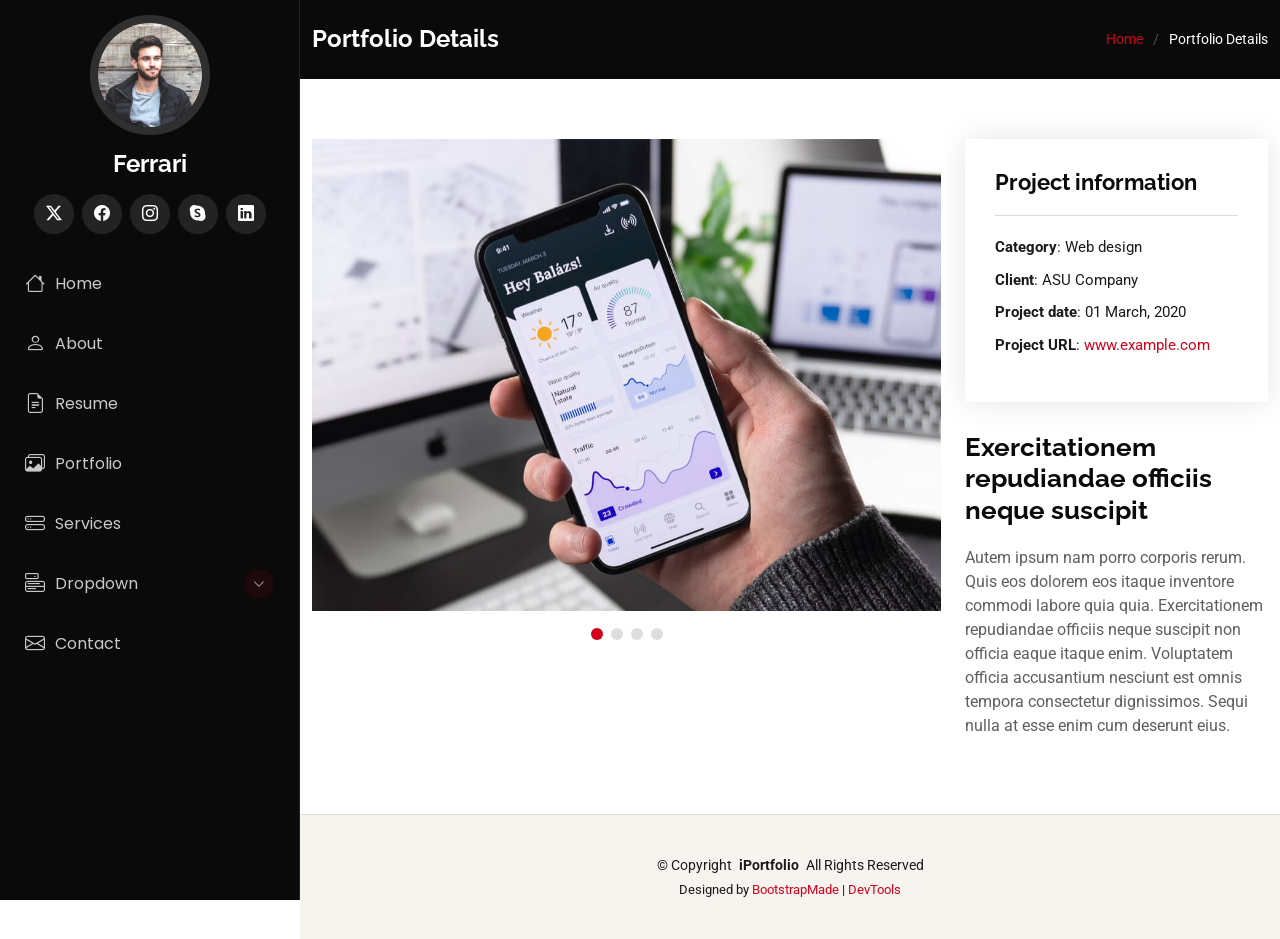
<file: portfolio-details.html>
<!DOCTYPE html>
<html lang="en">

<head>
  <meta charset="utf-8">
  <meta content="width=device-width, initial-scale=1.0" name="viewport">
  <title>Detalhes do Modelo | Ferrari</title>
  <meta content="" name="description">
  <meta content="" name="keywords">

  <!-- Favicons -->
  <link href="assets/img/favicon.png" rel="icon">
  <link href="assets/img/apple-touch-icon.png" rel="apple-touch-icon">

  <!-- Fonts -->
  <link href="https://fonts.googleapis.com" rel="preconnect">
  <link href="https://fonts.gstatic.com" rel="preconnect" crossorigin>
  <link href="https://fonts.googleapis.com/css2?family=Roboto:ital,wght@0,100;0,300;0,400;0,500;0,700;0,900;1,100;1,300;1,400;1,500;1,700;1,900&family=Poppins:ital,wght@0,100;0,200;0,300;0,400;0,500;0,600;0,700;0,800;0,900;1,100;1,200;1,300;1,400;1,500;1,600;1,700;1,800;1,900&family=Raleway:ital,wght@0,100;0,200;0,300;0,400;0,500;0,600;0,700;0,800;0,900;1,100;1,200;1,300;1,400;1,500;1,600;1,700;1,800;1,900&display=swap" rel="stylesheet">

  <!-- Vendor CSS Files -->
  <link href="assets/vendor/bootstrap/css/bootstrap.min.css" rel="stylesheet">
  <link href="assets/vendor/bootstrap-icons/bootstrap-icons.css" rel="stylesheet">
  <link href="assets/vendor/aos/aos.css" rel="stylesheet">
  <link href="assets/vendor/glightbox/css/glightbox.min.css" rel="stylesheet">
  <link href="assets/vendor/swiper/swiper-bundle.min.css" rel="stylesheet">

  <!-- Main CSS File -->
  <link href="assets/css/main.css" rel="stylesheet">

  <!-- =======================================================
  * Template Name: iPortfolio
  * Template URL: https://bootstrapmade.com/iportfolio-bootstrap-portfolio-websites-template/
  * Updated: Jun 29 2024 with Bootstrap v5.3.3
  * Author: BootstrapMade.com
  * License: https://bootstrapmade.com/license/
  ======================================================== -->
</head>

<body class="portfolio-details-page">

  <header id="header" class="header dark-background d-flex flex-column">
    <i class="header-toggle d-xl-none bi bi-list"></i>

    <div class="profile-img">
      <img src="assets/img/my-profile-img.jpg" alt="" class="img-fluid rounded-circle">
    </div>

    <a href="index.html" class="logo d-flex align-items-center justify-content-center">
      <!-- Uncomment the line below if you also wish to use an image logo -->
      <!-- <img src="assets/img/logo.png" alt=""> -->
      <h1 class="sitename">Ferrari</h1>
    </a>

    <div class="social-links text-center">
      <a href="#" class="twitter"><i class="bi bi-twitter-x"></i></a>
      <a href="#" class="facebook"><i class="bi bi-facebook"></i></a>
      <a href="#" class="instagram"><i class="bi bi-instagram"></i></a>
      <a href="#" class="google-plus"><i class="bi bi-skype"></i></a>
      <a href="#" class="linkedin"><i class="bi bi-linkedin"></i></a>
    </div>

    <nav id="navmenu" class="navmenu">
      <ul>
        <li><a href="#hero"><i class="bi bi-house navicon"></i>Home</a></li>
        <li><a href="#about"><i class="bi bi-person navicon"></i> About</a></li>
        <li><a href="#resume"><i class="bi bi-file-earmark-text navicon"></i> Resume</a></li>
        <li><a href="#portfolio"><i class="bi bi-images navicon"></i> Portfolio</a></li>
        <li><a href="#services"><i class="bi bi-hdd-stack navicon"></i> Services</a></li>
        <li class="dropdown"><a href="#"><i class="bi bi-menu-button navicon"></i> <span>Dropdown</span> <i class="bi bi-chevron-down toggle-dropdown"></i></a>
          <ul>
            <li><a href="#">Dropdown 1</a></li>
            <li class="dropdown"><a href="#"><span>Deep Dropdown</span> <i class="bi bi-chevron-down toggle-dropdown"></i></a>
              <ul>
                <li><a href="#">Deep Dropdown 1</a></li>
                <li><a href="#">Deep Dropdown 2</a></li>
                <li><a href="#">Deep Dropdown 3</a></li>
                <li><a href="#">Deep Dropdown 4</a></li>
                <li><a href="#">Deep Dropdown 5</a></li>
              </ul>
            </li>
            <li><a href="#">Dropdown 2</a></li>
            <li><a href="#">Dropdown 3</a></li>
            <li><a href="#">Dropdown 4</a></li>
          </ul>
        </li>
        <li><a href="#contact"><i class="bi bi-envelope navicon"></i> Contact</a></li>
      </ul>
    </nav>

  </header>

  <main class="main">

    <!-- Page Title -->
    <div class="page-title dark-background">
      <div class="container d-lg-flex justify-content-between align-items-center">
        <h1 class="mb-2 mb-lg-0">Portfolio Details</h1>
        <nav class="breadcrumbs">
          <ol>
            <li><a href="index.html">Home</a></li>
            <li class="current">Portfolio Details</li>
          </ol>
        </nav>
      </div>
    </div><!-- End Page Title -->

    <!-- Portfolio Details Section -->
    <section id="portfolio-details" class="portfolio-details section">

      <div class="container" data-aos="fade-up" data-aos-delay="100">

        <div class="row gy-4">

          <div class="col-lg-8">
            <div class="portfolio-details-slider swiper init-swiper">

              <script type="application/json" class="swiper-config">
                {
                  "loop": true,
                  "speed": 600,
                  "autoplay": {
                    "delay": 5000
                  },
                  "slidesPerView": "auto",
                  "pagination": {
                    "el": ".swiper-pagination",
                    "type": "bullets",
                    "clickable": true
                  }
                }
              </script>

              <div class="swiper-wrapper align-items-center">

                <div class="swiper-slide">
                  <img src="assets/img/portfolio/app-1.jpg" alt="">
                </div>

                <div class="swiper-slide">
                  <img src="assets/img/portfolio/product-1.jpg" alt="">
                </div>

                <div class="swiper-slide">
                  <img src="assets/img/portfolio/branding-1.jpg" alt="">
                </div>

                <div class="swiper-slide">
                  <img src="assets/img/portfolio/books-1.jpg" alt="">
                </div>

              </div>
              <div class="swiper-pagination"></div>
            </div>
          </div>

          <div class="col-lg-4">
            <div class="portfolio-info" data-aos="fade-up" data-aos-delay="200">
              <h3>Project information</h3>
              <ul>
                <li><strong>Category</strong>: Web design</li>
                <li><strong>Client</strong>: ASU Company</li>
                <li><strong>Project date</strong>: 01 March, 2020</li>
                <li><strong>Project URL</strong>: <a href="#">www.example.com</a></li>
              </ul>
            </div>
            <div class="portfolio-description" data-aos="fade-up" data-aos-delay="300">
              <h2>Exercitationem repudiandae officiis neque suscipit</h2>
              <p>
                Autem ipsum nam porro corporis rerum. Quis eos dolorem eos itaque inventore commodi labore quia quia. Exercitationem repudiandae officiis neque suscipit non officia eaque itaque enim. Voluptatem officia accusantium nesciunt est omnis tempora consectetur dignissimos. Sequi nulla at esse enim cum deserunt eius.
              </p>
            </div>
          </div>

        </div>

      </div>

    </section><!-- /Portfolio Details Section -->

  </main>

  <footer id="footer" class="footer position-relative light-background">

    <div class="container">
      <div class="copyright text-center ">
        <p>© <span>Copyright</span> <strong class="px-1 sitename">iPortfolio</strong> <span>All Rights Reserved</span></p>
      </div>
      <div class="credits">
        <!-- All the links in the footer should remain intact. -->
        <!-- You can delete the links only if you've purchased the pro version. -->
        <!-- Licensing information: https://bootstrapmade.com/license/ -->
        <!-- Purchase the pro version with working PHP/AJAX contact form: [buy-url] -->
        Designed by <a href="https://bootstrapmade.com/">BootstrapMade</a> | <a href="https://bootstrapmade.com/tools/">DevTools</a>
      </div>
    </div>

  </footer>

  <!-- Scroll Top -->
  <a href="#" id="scroll-top" class="scroll-top d-flex align-items-center justify-content-center"><i class="bi bi-arrow-up-short"></i></a>

  <!-- Preloader -->
  <div id="preloader"></div>

  <!-- Vendor JS Files -->
  <script src="assets/vendor/bootstrap/js/bootstrap.bundle.min.js"></script>
  <script src="assets/vendor/php-email-form/validate.js"></script>
  <script src="assets/vendor/aos/aos.js"></script>
  <script src="assets/vendor/typed.js/typed.umd.js"></script>
  <script src="assets/vendor/purecounter/purecounter_vanilla.js"></script>
  <script src="assets/vendor/waypoints/noframework.waypoints.js"></script>
  <script src="assets/vendor/glightbox/js/glightbox.min.js"></script>
  <script src="assets/vendor/imagesloaded/imagesloaded.pkgd.min.js"></script>
  <script src="assets/vendor/isotope-layout/isotope.pkgd.min.js"></script>
  <script src="assets/vendor/swiper/swiper-bundle.min.js"></script>

  <!-- Main JS File -->
  <script src="assets/js/main.js"></script>

</body>

</html>
</file>
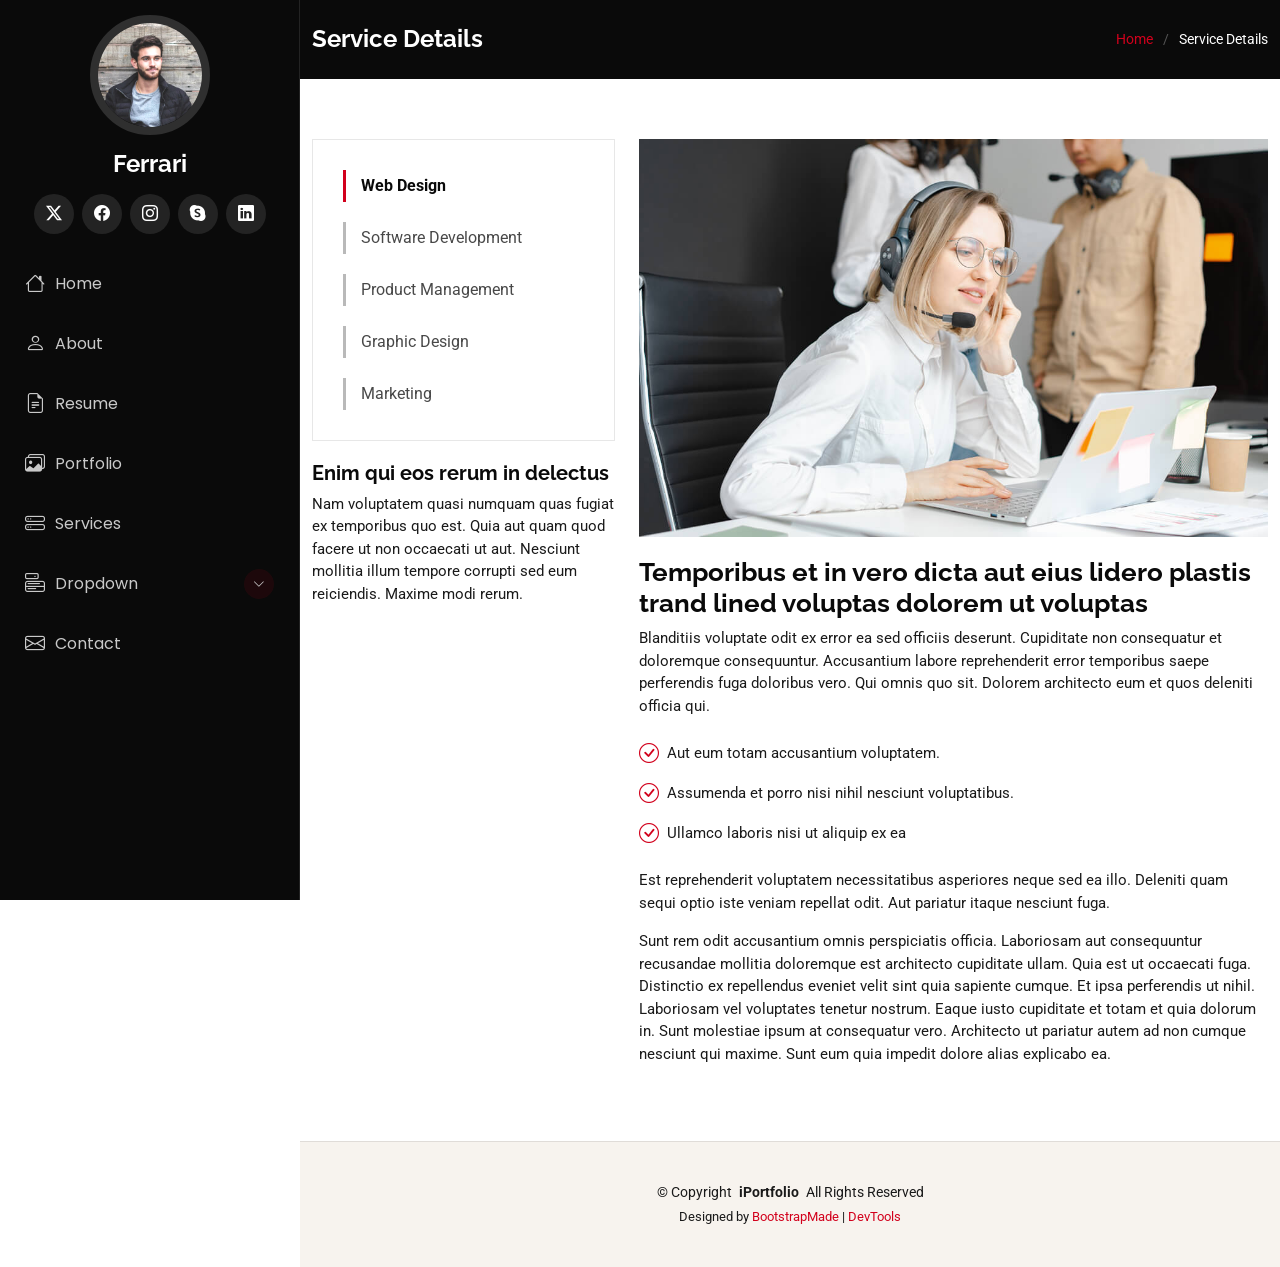
<file: service-details.html>
<!DOCTYPE html>
<html lang="en">

<head>
  <meta charset="utf-8">
  <meta content="width=device-width, initial-scale=1.0" name="viewport">
  <title>Detalhes do Serviço | Ferrari</title>
  <meta content="" name="description">
  <meta content="" name="keywords">

  <!-- Favicons -->
  <link href="assets/img/favicon.png" rel="icon">
  <link href="assets/img/apple-touch-icon.png" rel="apple-touch-icon">

  <!-- Fonts -->
  <link href="https://fonts.googleapis.com" rel="preconnect">
  <link href="https://fonts.gstatic.com" rel="preconnect" crossorigin>
  <link href="https://fonts.googleapis.com/css2?family=Roboto:ital,wght@0,100;0,300;0,400;0,500;0,700;0,900;1,100;1,300;1,400;1,500;1,700;1,900&family=Poppins:ital,wght@0,100;0,200;0,300;0,400;0,500;0,600;0,700;0,800;0,900;1,100;1,200;1,300;1,400;1,500;1,600;1,700;1,800;1,900&family=Raleway:ital,wght@0,100;0,200;0,300;0,400;0,500;0,600;0,700;0,800;0,900;1,100;1,200;1,300;1,400;1,500;1,600;1,700;1,800;1,900&display=swap" rel="stylesheet">

  <!-- Vendor CSS Files -->
  <link href="assets/vendor/bootstrap/css/bootstrap.min.css" rel="stylesheet">
  <link href="assets/vendor/bootstrap-icons/bootstrap-icons.css" rel="stylesheet">
  <link href="assets/vendor/aos/aos.css" rel="stylesheet">
  <link href="assets/vendor/glightbox/css/glightbox.min.css" rel="stylesheet">
  <link href="assets/vendor/swiper/swiper-bundle.min.css" rel="stylesheet">

  <!-- Main CSS File -->
  <link href="assets/css/main.css" rel="stylesheet">

  <!-- =======================================================
  * Template Name: iPortfolio
  * Template URL: https://bootstrapmade.com/iportfolio-bootstrap-portfolio-websites-template/
  * Updated: Jun 29 2024 with Bootstrap v5.3.3
  * Author: BootstrapMade.com
  * License: https://bootstrapmade.com/license/
  ======================================================== -->
</head>

<body class="service-details-page">

  <header id="header" class="header dark-background d-flex flex-column">
    <i class="header-toggle d-xl-none bi bi-list"></i>

    <div class="profile-img">
      <img src="assets/img/my-profile-img.jpg" alt="" class="img-fluid rounded-circle">
    </div>

    <a href="index.html" class="logo d-flex align-items-center justify-content-center">
      <!-- Uncomment the line below if you also wish to use an image logo -->
      <!-- <img src="assets/img/logo.png" alt=""> -->
      <h1 class="sitename">Ferrari</h1>
    </a>

    <div class="social-links text-center">
      <a href="#" class="twitter"><i class="bi bi-twitter-x"></i></a>
      <a href="#" class="facebook"><i class="bi bi-facebook"></i></a>
      <a href="#" class="instagram"><i class="bi bi-instagram"></i></a>
      <a href="#" class="google-plus"><i class="bi bi-skype"></i></a>
      <a href="#" class="linkedin"><i class="bi bi-linkedin"></i></a>
    </div>

    <nav id="navmenu" class="navmenu">
      <ul>
        <li><a href="#hero"><i class="bi bi-house navicon"></i>Home</a></li>
        <li><a href="#about"><i class="bi bi-person navicon"></i> About</a></li>
        <li><a href="#resume"><i class="bi bi-file-earmark-text navicon"></i> Resume</a></li>
        <li><a href="#portfolio"><i class="bi bi-images navicon"></i> Portfolio</a></li>
        <li><a href="#services"><i class="bi bi-hdd-stack navicon"></i> Services</a></li>
        <li class="dropdown"><a href="#"><i class="bi bi-menu-button navicon"></i> <span>Dropdown</span> <i class="bi bi-chevron-down toggle-dropdown"></i></a>
          <ul>
            <li><a href="#">Dropdown 1</a></li>
            <li class="dropdown"><a href="#"><span>Deep Dropdown</span> <i class="bi bi-chevron-down toggle-dropdown"></i></a>
              <ul>
                <li><a href="#">Deep Dropdown 1</a></li>
                <li><a href="#">Deep Dropdown 2</a></li>
                <li><a href="#">Deep Dropdown 3</a></li>
                <li><a href="#">Deep Dropdown 4</a></li>
                <li><a href="#">Deep Dropdown 5</a></li>
              </ul>
            </li>
            <li><a href="#">Dropdown 2</a></li>
            <li><a href="#">Dropdown 3</a></li>
            <li><a href="#">Dropdown 4</a></li>
          </ul>
        </li>
        <li><a href="#contact"><i class="bi bi-envelope navicon"></i> Contact</a></li>
      </ul>
    </nav>

  </header>

  <main class="main">

    <!-- Page Title -->
    <div class="page-title dark-background">
      <div class="container d-lg-flex justify-content-between align-items-center">
        <h1 class="mb-2 mb-lg-0">Service Details</h1>
        <nav class="breadcrumbs">
          <ol>
            <li><a href="index.html">Home</a></li>
            <li class="current">Service Details</li>
          </ol>
        </nav>
      </div>
    </div><!-- End Page Title -->

    <!-- Service Details Section -->
    <section id="service-details" class="service-details section">

      <div class="container">

        <div class="row gy-4">

          <div class="col-lg-4" data-aos="fade-up" data-aos-delay="100">
            <div class="services-list">
              <a href="#" class="active">Web Design</a>
              <a href="#">Software Development</a>
              <a href="#">Product Management</a>
              <a href="#">Graphic Design</a>
              <a href="#">Marketing</a>
            </div>

            <h4>Enim qui eos rerum in delectus</h4>
            <p>Nam voluptatem quasi numquam quas fugiat ex temporibus quo est. Quia aut quam quod facere ut non occaecati ut aut. Nesciunt mollitia illum tempore corrupti sed eum reiciendis. Maxime modi rerum.</p>
          </div>

          <div class="col-lg-8" data-aos="fade-up" data-aos-delay="200">
            <img src="assets/img/services.jpg" alt="" class="img-fluid services-img">
            <h3>Temporibus et in vero dicta aut eius lidero plastis trand lined voluptas dolorem ut voluptas</h3>
            <p>
              Blanditiis voluptate odit ex error ea sed officiis deserunt. Cupiditate non consequatur et doloremque consequuntur. Accusantium labore reprehenderit error temporibus saepe perferendis fuga doloribus vero. Qui omnis quo sit. Dolorem architecto eum et quos deleniti officia qui.
            </p>
            <ul>
              <li><i class="bi bi-check-circle"></i> <span>Aut eum totam accusantium voluptatem.</span></li>
              <li><i class="bi bi-check-circle"></i> <span>Assumenda et porro nisi nihil nesciunt voluptatibus.</span></li>
              <li><i class="bi bi-check-circle"></i> <span>Ullamco laboris nisi ut aliquip ex ea</span></li>
            </ul>
            <p>
              Est reprehenderit voluptatem necessitatibus asperiores neque sed ea illo. Deleniti quam sequi optio iste veniam repellat odit. Aut pariatur itaque nesciunt fuga.
            </p>
            <p>
              Sunt rem odit accusantium omnis perspiciatis officia. Laboriosam aut consequuntur recusandae mollitia doloremque est architecto cupiditate ullam. Quia est ut occaecati fuga. Distinctio ex repellendus eveniet velit sint quia sapiente cumque. Et ipsa perferendis ut nihil. Laboriosam vel voluptates tenetur nostrum. Eaque iusto cupiditate et totam et quia dolorum in. Sunt molestiae ipsum at consequatur vero. Architecto ut pariatur autem ad non cumque nesciunt qui maxime. Sunt eum quia impedit dolore alias explicabo ea.
            </p>
          </div>

        </div>

      </div>

    </section><!-- /Service Details Section -->

  </main>

  <footer id="footer" class="footer position-relative light-background">

    <div class="container">
      <div class="copyright text-center ">
        <p>© <span>Copyright</span> <strong class="px-1 sitename">iPortfolio</strong> <span>All Rights Reserved</span></p>
      </div>
      <div class="credits">
        <!-- All the links in the footer should remain intact. -->
        <!-- You can delete the links only if you've purchased the pro version. -->
        <!-- Licensing information: https://bootstrapmade.com/license/ -->
        <!-- Purchase the pro version with working PHP/AJAX contact form: [buy-url] -->
        Designed by <a href="https://bootstrapmade.com/">BootstrapMade</a> | <a href="https://bootstrapmade.com/tools/">DevTools</a>
      </div>
    </div>

  </footer>

  <!-- Scroll Top -->
  <a href="#" id="scroll-top" class="scroll-top d-flex align-items-center justify-content-center"><i class="bi bi-arrow-up-short"></i></a>

  <!-- Preloader -->
  <div id="preloader"></div>

  <!-- Vendor JS Files -->
  <script src="assets/vendor/bootstrap/js/bootstrap.bundle.min.js"></script>
  <script src="assets/vendor/php-email-form/validate.js"></script>
  <script src="assets/vendor/aos/aos.js"></script>
  <script src="assets/vendor/typed.js/typed.umd.js"></script>
  <script src="assets/vendor/purecounter/purecounter_vanilla.js"></script>
  <script src="assets/vendor/waypoints/noframework.waypoints.js"></script>
  <script src="assets/vendor/glightbox/js/glightbox.min.js"></script>
  <script src="assets/vendor/imagesloaded/imagesloaded.pkgd.min.js"></script>
  <script src="assets/vendor/isotope-layout/isotope.pkgd.min.js"></script>
  <script src="assets/vendor/swiper/swiper-bundle.min.js"></script>

  <!-- Main JS File -->
  <script src="assets/js/main.js"></script>

</body>

</html>
</file>
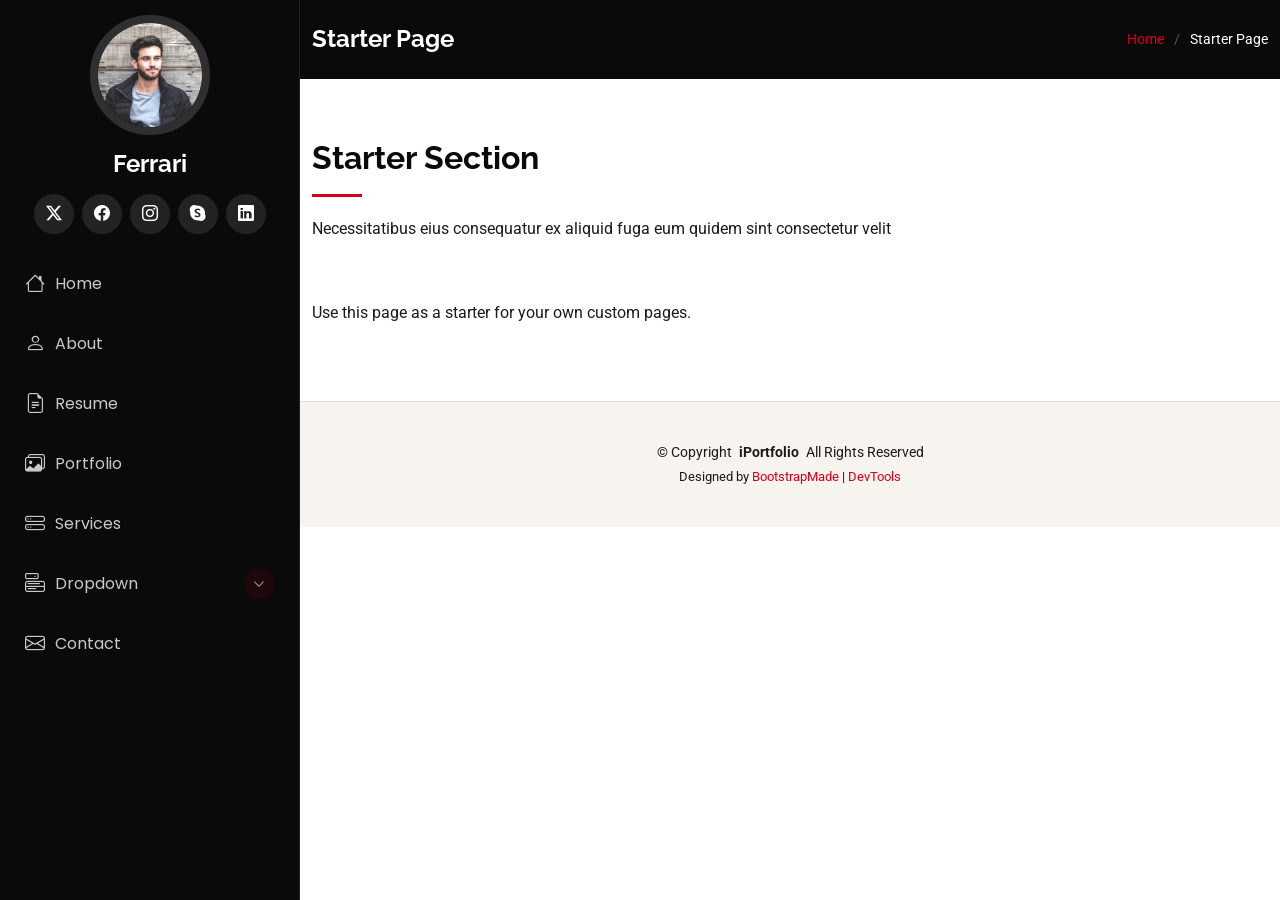
<file: starter-page.html>
<!DOCTYPE html>
<html lang="en">

<head>
  <meta charset="utf-8">
  <meta content="width=device-width, initial-scale=1.0" name="viewport">
  <title>Ferrari</title>
  <meta content="" name="description">
  <meta content="" name="keywords">

  <!-- Favicons -->
  <link href="assets/img/favicon.png" rel="icon">
  <link href="assets/img/apple-touch-icon.png" rel="apple-touch-icon">

  <!-- Fonts -->
  <link href="https://fonts.googleapis.com" rel="preconnect">
  <link href="https://fonts.gstatic.com" rel="preconnect" crossorigin>
  <link href="https://fonts.googleapis.com/css2?family=Roboto:ital,wght@0,100;0,300;0,400;0,500;0,700;0,900;1,100;1,300;1,400;1,500;1,700;1,900&family=Poppins:ital,wght@0,100;0,200;0,300;0,400;0,500;0,600;0,700;0,800;0,900;1,100;1,200;1,300;1,400;1,500;1,600;1,700;1,800;1,900&family=Raleway:ital,wght@0,100;0,200;0,300;0,400;0,500;0,600;0,700;0,800;0,900;1,100;1,200;1,300;1,400;1,500;1,600;1,700;1,800;1,900&display=swap" rel="stylesheet">

  <!-- Vendor CSS Files -->
  <link href="assets/vendor/bootstrap/css/bootstrap.min.css" rel="stylesheet">
  <link href="assets/vendor/bootstrap-icons/bootstrap-icons.css" rel="stylesheet">
  <link href="assets/vendor/aos/aos.css" rel="stylesheet">
  <link href="assets/vendor/glightbox/css/glightbox.min.css" rel="stylesheet">
  <link href="assets/vendor/swiper/swiper-bundle.min.css" rel="stylesheet">

  <!-- Main CSS File -->
  <link href="assets/css/main.css" rel="stylesheet">

  <!-- =======================================================
  * Template Name: iPortfolio
  * Template URL: https://bootstrapmade.com/iportfolio-bootstrap-portfolio-websites-template/
  * Updated: Jun 29 2024 with Bootstrap v5.3.3
  * Author: BootstrapMade.com
  * License: https://bootstrapmade.com/license/
  ======================================================== -->
</head>

<body class="starter-page-page">

  <header id="header" class="header dark-background d-flex flex-column">
    <i class="header-toggle d-xl-none bi bi-list"></i>

    <div class="profile-img">
      <img src="assets/img/my-profile-img.jpg" alt="" class="img-fluid rounded-circle">
    </div>

    <a href="index.html" class="logo d-flex align-items-center justify-content-center">
      <!-- Uncomment the line below if you also wish to use an image logo -->
      <!-- <img src="assets/img/logo.png" alt=""> -->
      <h1 class="sitename">Ferrari</h1>
    </a>

    <div class="social-links text-center">
      <a href="#" class="twitter"><i class="bi bi-twitter-x"></i></a>
      <a href="#" class="facebook"><i class="bi bi-facebook"></i></a>
      <a href="#" class="instagram"><i class="bi bi-instagram"></i></a>
      <a href="#" class="google-plus"><i class="bi bi-skype"></i></a>
      <a href="#" class="linkedin"><i class="bi bi-linkedin"></i></a>
    </div>

    <nav id="navmenu" class="navmenu">
      <ul>
        <li><a href="#hero"><i class="bi bi-house navicon"></i>Home</a></li>
        <li><a href="#about"><i class="bi bi-person navicon"></i> About</a></li>
        <li><a href="#resume"><i class="bi bi-file-earmark-text navicon"></i> Resume</a></li>
        <li><a href="#portfolio"><i class="bi bi-images navicon"></i> Portfolio</a></li>
        <li><a href="#services"><i class="bi bi-hdd-stack navicon"></i> Services</a></li>
        <li class="dropdown"><a href="#"><i class="bi bi-menu-button navicon"></i> <span>Dropdown</span> <i class="bi bi-chevron-down toggle-dropdown"></i></a>
          <ul>
            <li><a href="#">Dropdown 1</a></li>
            <li class="dropdown"><a href="#"><span>Deep Dropdown</span> <i class="bi bi-chevron-down toggle-dropdown"></i></a>
              <ul>
                <li><a href="#">Deep Dropdown 1</a></li>
                <li><a href="#">Deep Dropdown 2</a></li>
                <li><a href="#">Deep Dropdown 3</a></li>
                <li><a href="#">Deep Dropdown 4</a></li>
                <li><a href="#">Deep Dropdown 5</a></li>
              </ul>
            </li>
            <li><a href="#">Dropdown 2</a></li>
            <li><a href="#">Dropdown 3</a></li>
            <li><a href="#">Dropdown 4</a></li>
          </ul>
        </li>
        <li><a href="#contact"><i class="bi bi-envelope navicon"></i> Contact</a></li>
      </ul>
    </nav>

  </header>

  <main class="main">

    <!-- Page Title -->
    <div class="page-title dark-background">
      <div class="container d-lg-flex justify-content-between align-items-center">
        <h1 class="mb-2 mb-lg-0">Starter Page</h1>
        <nav class="breadcrumbs">
          <ol>
            <li><a href="index.html">Home</a></li>
            <li class="current">Starter Page</li>
          </ol>
        </nav>
      </div>
    </div><!-- End Page Title -->

    <!-- Starter Section Section -->
    <section id="starter-section" class="starter-section section">

      <!-- Section Title -->
      <div class="container section-title" data-aos="fade-up">
        <h2>Starter Section</h2>
        <p>Necessitatibus eius consequatur ex aliquid fuga eum quidem sint consectetur velit</p>
      </div><!-- End Section Title -->

      <div class="container" data-aos="fade-up">
        <p>Use this page as a starter for your own custom pages.</p>
      </div>

    </section><!-- /Starter Section Section -->

  </main>

  <footer id="footer" class="footer position-relative light-background">

    <div class="container">
      <div class="copyright text-center ">
        <p>© <span>Copyright</span> <strong class="px-1 sitename">iPortfolio</strong> <span>All Rights Reserved</span></p>
      </div>
      <div class="credits">
        <!-- All the links in the footer should remain intact. -->
        <!-- You can delete the links only if you've purchased the pro version. -->
        <!-- Licensing information: https://bootstrapmade.com/license/ -->
        <!-- Purchase the pro version with working PHP/AJAX contact form: [buy-url] -->
        Designed by <a href="https://bootstrapmade.com/">BootstrapMade</a> | <a href="https://bootstrapmade.com/tools/">DevTools</a>
      </div>
    </div>

  </footer>

  <!-- Scroll Top -->
  <a href="#" id="scroll-top" class="scroll-top d-flex align-items-center justify-content-center"><i class="bi bi-arrow-up-short"></i></a>

  <!-- Preloader -->
  <div id="preloader"></div>

  <!-- Vendor JS Files -->
  <script src="assets/vendor/bootstrap/js/bootstrap.bundle.min.js"></script>
  <script src="assets/vendor/php-email-form/validate.js"></script>
  <script src="assets/vendor/aos/aos.js"></script>
  <script src="assets/vendor/typed.js/typed.umd.js"></script>
  <script src="assets/vendor/purecounter/purecounter_vanilla.js"></script>
  <script src="assets/vendor/waypoints/noframework.waypoints.js"></script>
  <script src="assets/vendor/glightbox/js/glightbox.min.js"></script>
  <script src="assets/vendor/imagesloaded/imagesloaded.pkgd.min.js"></script>
  <script src="assets/vendor/isotope-layout/isotope.pkgd.min.js"></script>
  <script src="assets/vendor/swiper/swiper-bundle.min.js"></script>

  <!-- Main JS File -->
  <script src="assets/js/main.js"></script>

</body>

</html>
</file>
<file: assets/css/main.css>
/**
* Template Name: iPortfolio
* Template URL: https://bootstrapmade.com/iportfolio-bootstrap-portfolio-websites-template/
* Updated: Jun 29 2024 with Bootstrap v5.3.3
* Author: BootstrapMade.com
* License: https://bootstrapmade.com/license/
*/

/*--------------------------------------------------------------
# Font & Color Variables
# Help: https://bootstrapmade.com/color-system/
--------------------------------------------------------------*/
/* Fonts */
:root {
  --default-font: "Roboto",  system-ui, -apple-system, "Segoe UI", Roboto, "Helvetica Neue", Arial, "Noto Sans", "Liberation Sans", sans-serif, "Apple Color Emoji", "Segoe UI Emoji", "Segoe UI Symbol", "Noto Color Emoji";
  --heading-font: "Raleway",  sans-serif;
  --nav-font: "Poppins",  sans-serif;
}

/* Global Colors - The following color variables are used throughout the website. Updating them here will change the color scheme of the entire website */
:root { 
  --background-color: #ffffff; /* Background color for the entire website, including individual sections */
  --default-color: #1a1a1a; /* Default color used for the majority of the text content across the entire website */
  --heading-color: #0a0a0a; /* Color for headings, subheadings and title throughout the website */
  --accent-color: #d2001c; /* Ferrari Rosso Corsa - used for buttons, links, and other elements that need to stand out */
  --surface-color: #ffffff; /* The surface color is used as a background of boxed elements within sections, such as cards, icon boxes, or other elements that require a visual separation from the global background. */
  --contrast-color: #ffffff; /* Contrast color for text, ensuring readability against backgrounds of accent, heading, or default colors. */
}

/* Nav Menu Colors - The following color variables are used specifically for the navigation menu. They are separate from the global colors to allow for more customization options */
:root {
  --nav-color: #c9c9c9;  /* The default color of the main navmenu links */
  --nav-hover-color: #d2001c; /* Applied to main navmenu links when they are hovered over or active */
  --nav-mobile-background-color: #0a0a0a; /* Used as the background color for mobile navigation menu */
  --nav-dropdown-background-color: #0a0a0a; /* Used as the background color for dropdown items that appear when hovering over primary navigation items */
  --nav-dropdown-color: #c9c9c9; /* Used for navigation links of the dropdown items in the navigation menu. */
  --nav-dropdown-hover-color: #d2001c; /* Similar to --nav-hover-color, this color is applied to dropdown navigation links when they are hovered over. */
}

/* Color Presets - These classes override global colors when applied to any section or element, providing reuse of the sam color scheme. */

.light-background {
  --background-color: #f7f3ee;
  --surface-color: #ffffff;
}

.dark-background {
  --background-color: #0a0a0a;
  --default-color: #ffffff;
  --heading-color: #ffffff;
  --surface-color: #171717;
  --contrast-color: #ffffff;
}

/* Smooth scroll */
:root {
  scroll-behavior: smooth;
}

/*--------------------------------------------------------------
# General Styling & Shared Classes
--------------------------------------------------------------*/
body {
  color: var(--default-color);
  background-color: var(--background-color);
  font-family: var(--default-font);
}

a {
  color: var(--accent-color);
  text-decoration: none;
  transition: 0.3s;
}

a:hover {
  color: color-mix(in srgb, var(--accent-color), transparent 25%);
  text-decoration: none;
}

h1,
h2,
h3,
h4,
h5,
h6 {
  color: var(--heading-color);
  font-family: var(--heading-font);
}

/* PHP Email Form Messages
------------------------------*/
.php-email-form .error-message {
  display: none;
  background: #df1529;
  color: #ffffff;
  text-align: left;
  padding: 15px;
  margin-bottom: 24px;
  font-weight: 600;
}

.php-email-form .sent-message {
  display: none;
  color: #ffffff;
  background: #059652;
  text-align: center;
  padding: 15px;
  margin-bottom: 24px;
  font-weight: 600;
}

.php-email-form .loading {
  display: none;
  background: var(--surface-color);
  text-align: center;
  padding: 15px;
  margin-bottom: 24px;
}

.php-email-form .loading:before {
  content: "";
  display: inline-block;
  border-radius: 50%;
  width: 24px;
  height: 24px;
  margin: 0 10px -6px 0;
  border: 3px solid var(--accent-color);
  border-top-color: var(--surface-color);
  animation: php-email-form-loading 1s linear infinite;
}

@keyframes php-email-form-loading {
  0% {
    transform: rotate(0deg);
  }

  100% {
    transform: rotate(360deg);
  }
}

/*--------------------------------------------------------------
# Global Header
--------------------------------------------------------------*/
.header {
  color: var(--default-color);
  background-color: var(--background-color);
  position: fixed;
  top: 0;
  left: 0;
  bottom: 0;
  padding: 0 15px;
  width: 300px;
  transition: all ease-in-out 0.3s;
  overflow-y: auto;
  z-index: 997;
  border-right: 1px solid color-mix(in srgb, var(--default-color), transparent 90%);
}

.header .profile-img img {
  margin: 15px auto;
  display: block;
  width: 120px;
  border: 8px solid color-mix(in srgb, var(--default-color), transparent 85%);
}

.header .logo {
  line-height: 1;
  margin-bottom: 15px;
}

.header .logo img {
  max-height: 32px;
  margin-right: 8px;
}

.header .logo h1 {
  font-size: 24px;
  margin: 0;
  font-weight: 700;
  color: var(--heading-color);
}

.header .social-links {
  margin: 0 0 20px 0;
}

.header .social-links a {
  font-size: 16px;
  display: inline-flex;
  align-items: center;
  justify-content: center;
  background: color-mix(in srgb, var(--default-color), transparent 90%);
  color: var(--default-color);
  margin: 0 2px;
  border-radius: 50%;
  text-align: center;
  width: 40px;
  height: 40px;
  transition: 0.3s;
}

.header .social-links a:hover {
  color: var(--contrast-color);
  background: var(--accent-color);
}

@media (min-width: 1200px) {

  .header~main,
  .header~#footer {
    margin-left: 300px;
  }
}

@media (max-width: 1199px) {
  .header {
    left: -100%;
  }
}

.header.header-show {
  left: 0;
}

.header .header-toggle {
  color: var(--contrast-color);
  background-color: var(--accent-color);
  font-size: 22px;
  display: flex;
  align-items: center;
  justify-content: center;
  width: 40px;
  height: 40px;
  border-radius: 50%;
  cursor: pointer;
  position: fixed;
  top: 15px;
  right: 15px;
  z-index: 9999;
  transition: background-color 0.3s;
}

.header .header-toggle:hover {
  color: var(--contrast-color);
  background-color: color-mix(in srgb, var(--accent-color) 90%, white 15%);
}

/*--------------------------------------------------------------
# Navigation Menu
--------------------------------------------------------------*/
.mobile-nav-toggle {
  display: none;
}

.navmenu {
  padding: 0;
  z-index: 9997;
}

.navmenu ul {
  list-style: none;
  padding: 0 0 20px 0;
  margin: 0;
}

.navmenu a,
.navmenu a:focus {
  color: var(--nav-color);
  padding: 15px 10px;
  font-family: var(--nav-font);
  font-size: 16px;
  font-weight: 400;
  display: flex;
  align-items: center;
  white-space: nowrap;
  transition: 0.3s;
  width: 100%;
}

.navmenu a .navicon,
.navmenu a:focus .navicon {
  font-size: 20px;
  margin-right: 10px;
}

.navmenu a .toggle-dropdown,
.navmenu a:focus .toggle-dropdown {
  font-size: 12px;
  line-height: 0;
  margin-left: auto;
  width: 30px;
  height: 30px;
  display: flex;
  align-items: center;
  justify-content: center;
  border-radius: 50%;
  transition: 0.3s;
  flex-shrink: 0;
  background-color: color-mix(in srgb, var(--accent-color), transparent 90%);
}

.navmenu a .toggle-dropdown:hover,
.navmenu a:focus .toggle-dropdown:hover {
  background-color: var(--accent-color);
  color: var(--contrast-color);
}

.navmenu a:hover,
.navmenu .active,
.navmenu .active:focus {
  color: var(--nav-hover-color);
}

.navmenu a:hover .navicon,
.navmenu .active .navicon,
.navmenu .active:focus .navicon {
  color: var(--accent-color);
}

.navmenu .active .toggle-dropdown,
.navmenu .active:focus .toggle-dropdown {
  background-color: var(--accent-color);
  color: var(--contrast-color);
  transform: rotate(180deg);
}

.navmenu .dropdown {
  display: block;
}

.navmenu .dropdown a,
.navmenu .dropdown a:focus {
  color: --nav-dropdown-color;
}

.navmenu .dropdown a:hover,
.navmenu .dropdown .active,
.navmenu .dropdown .active:focus {
  color: var(--nav-dropdown-hover-color);
}

.navmenu .dropdown ul {
  position: static;
  display: none;
  z-index: 99;
  padding: 5px 10px;
  margin: 5px 10px;
  background-color: var(--nav-dropdown-background-color);
  border: 1px solid color-mix(in srgb, var(--default-color), transparent 90%);
  box-shadow: none;
  transition: all 0.5s ease-in-out;
}

.navmenu .dropdown ul ul {
  background-color: rgba(33, 37, 41, 0.1);
}

.navmenu .dropdown>.dropdown-active {
  display: block;
  background-color: rgba(33, 37, 41, 0.03);
}

/*--------------------------------------------------------------
# Global Footer
--------------------------------------------------------------*/
.footer {
  color: var(--default-color);
  background-color: var(--background-color);
  font-size: 14px;
  padding: 40px 0;
  position: relative;
  border-top: 1px solid color-mix(in srgb, var(--default-color), transparent 90%);
}

.footer .copyright p {
  margin-bottom: 0;
}

.footer .credits {
  margin-top: 4px;
  font-size: 13px;
  text-align: center;
}

/*--------------------------------------------------------------
# Preloader
--------------------------------------------------------------*/
#preloader {
  position: fixed;
  inset: 0;
  z-index: 999999;
  overflow: hidden;
  background: var(--background-color);
  transition: all 0.6s ease-out;
}

#preloader:before {
  content: "";
  position: fixed;
  top: calc(50% - 30px);
  left: calc(50% - 30px);
  border: 6px solid #ffffff;
  border-color: var(--accent-color) transparent var(--accent-color) transparent;
  border-radius: 50%;
  width: 60px;
  height: 60px;
  animation: animate-preloader 1.5s linear infinite;
}

@keyframes animate-preloader {
  0% {
    transform: rotate(0deg);
  }

  100% {
    transform: rotate(360deg);
  }
}

/*--------------------------------------------------------------
# Scroll Top Button
--------------------------------------------------------------*/
.scroll-top {
  position: fixed;
  visibility: hidden;
  opacity: 0;
  right: 15px;
  bottom: -15px;
  z-index: 99999;
  background-color: var(--accent-color);
  width: 44px;
  height: 44px;
  border-radius: 50px;
  transition: all 0.4s;
}

.scroll-top i {
  font-size: 24px;
  color: var(--contrast-color);
  line-height: 0;
}

.scroll-top:hover {
  background-color: color-mix(in srgb, var(--accent-color), transparent 20%);
  color: var(--contrast-color);
}

.scroll-top.active {
  visibility: visible;
  opacity: 1;
  bottom: 15px;
}

/*--------------------------------------------------------------
# Disable aos animation delay on mobile devices
--------------------------------------------------------------*/
@media screen and (max-width: 768px) {
  [data-aos-delay] {
    transition-delay: 0 !important;
  }
}

/*--------------------------------------------------------------
# Global Page Titles & Breadcrumbs
--------------------------------------------------------------*/
.page-title {
  color: var(--default-color);
  background-color: var(--background-color);
  padding: 25px 0;
  position: relative;
}

.page-title h1 {
  font-size: 24px;
  font-weight: 700;
}

.page-title .breadcrumbs ol {
  display: flex;
  flex-wrap: wrap;
  list-style: none;
  padding: 0;
  margin: 0;
  font-size: 14px;
  font-weight: 400;
}

.page-title .breadcrumbs ol li+li {
  padding-left: 10px;
}

.page-title .breadcrumbs ol li+li::before {
  content: "/";
  display: inline-block;
  padding-right: 10px;
  color: color-mix(in srgb, var(--default-color), transparent 70%);
}

/*--------------------------------------------------------------
# Global Sections
--------------------------------------------------------------*/
section,
.section {
  color: var(--default-color);
  background-color: var(--background-color);
  padding: 60px 0;
  overflow: clip;
}

/*--------------------------------------------------------------
# Global Section Titles
--------------------------------------------------------------*/
.section-title {
  padding-bottom: 60px;
  position: relative;
}

.section-title h2 {
  font-size: 32px;
  font-weight: 700;
  margin-bottom: 20px;
  padding-bottom: 20px;
  position: relative;
}

.section-title h2:after {
  content: "";
  position: absolute;
  display: block;
  width: 50px;
  height: 3px;
  background: var(--accent-color);
  left: 0;
  bottom: 0;
}

.section-title p {
  margin-bottom: 0;
}

/*--------------------------------------------------------------
# Hero Section
--------------------------------------------------------------*/
.hero {
  width: 100%;
  min-height: 100vh;
  position: relative;
  padding: 80px 0;
  display: flex;
  align-items: center;
  justify-content: center;
}

.hero img,
.hero video {
  position: absolute;
  inset: 0;
  display: block;
  width: 100%;
  height: 100%;
  object-fit: cover;
  z-index: 1;
}

.hero-yt-wrap {
  position: absolute;
  inset: 0;
  overflow: hidden;
  z-index: 1;
  pointer-events: none;
  background: #000;
}

.hero-yt-wrap iframe {
  position: absolute;
  top: 50%;
  left: 50%;
  width: 100vw;
  height: 56.25vw; /* 16:9 */
  min-height: 100vh;
  min-width: 177.78vh; /* 16:9 */
  transform: translate(-50%, -50%);
}

.hero:before {
  content: "";
  background: linear-gradient(180deg, rgba(0, 0, 0, 0.55) 0%, rgba(0, 0, 0, 0.35) 45%, rgba(0, 0, 0, 0.75) 100%);
  position: absolute;
  inset: 0;
  z-index: 2;
}

.hero .container {
  position: relative;
  z-index: 3;
}

.hero h2 {
  margin: 0;
  font-size: 64px;
  font-weight: 700;
}

.hero p {
  margin: 5px 0 0 0;
  font-size: 26px;
}

.hero p span {
  letter-spacing: 1px;
  border-bottom: 2px solid var(--accent-color);
}

.hero .social-links {
  margin-top: 25px;
}

.hero .social-links a {
  font-size: 24px;
  display: inline-block;
  color: color-mix(in srgb, var(--default-color), transparent 50%);
  line-height: 1;
  margin-right: 20px;
  transition: 0.3s;
}

.hero .social-links a:hover {
  color: var(--accent-color);
}

@media (max-width: 768px) {
  .hero h2 {
    font-size: 32px;
  }

  .hero p {
    font-size: 20px;
  }
}

/*--------------------------------------------------------------
# About Section
--------------------------------------------------------------*/
.about .content h2 {
  font-weight: 700;
  font-size: 24px;
}

.about .content ul {
  list-style: none;
  padding: 0;
}

.about .content ul li {
  margin-bottom: 20px;
  display: flex;
  align-items: center;
}

.about .content ul strong {
  margin-right: 10px;
}

.about .content ul i {
  font-size: 16px;
  margin-right: 5px;
  color: var(--accent-color);
  line-height: 0;
}

/*--------------------------------------------------------------
# Stats Section
--------------------------------------------------------------*/
.stats .stats-item {
  padding: 30px;
  width: 100%;
}

.stats .stats-item i {
  color: var(--accent-color);
  display: block;
  font-size: 44px;
  float: left;
  line-height: 0;
}

.stats .stats-item .purecounter {
  color: var(--heading-color);
  font-size: 48px;
  line-height: 40px;
  display: block;
  font-weight: 700;
  margin-left: 60px;
}

.stats .stats-item p {
  color: color-mix(in srgb, var(--default-color), transparent 40%);
  padding: 15px 0 0 0;
  margin: 0 0 0 60px;
  font-family: var(--heading-font);
  font-size: 14px;
}

/*--------------------------------------------------------------
# Skills Section
--------------------------------------------------------------*/
.skills .progress {
  height: 60px;
  display: block;
  background: none;
  border-radius: 0;
}

.skills .progress .skill {
  color: var(--heading-color);
  padding: 0;
  margin: 0 0 6px 0;
  text-transform: uppercase;
  display: block;
  font-weight: 600;
  font-family: var(--heading-font);
}

.skills .progress .skill .val {
  float: right;
  font-style: normal;
}

.skills .progress-bar-wrap {
  background: color-mix(in srgb, var(--default-color), transparent 90%);
  height: 10px;
}

.skills .progress-bar {
  width: 1px;
  height: 10px;
  transition: 0.9s;
  background-color: var(--accent-color);
}

/*--------------------------------------------------------------
# Resume Section
--------------------------------------------------------------*/
.resume .resume-title {
  color: var(--heading-color);
  font-size: 26px;
  font-weight: 700;
  margin-top: 20px;
  margin-bottom: 20px;
}

.resume .resume-item {
  padding: 0 0 20px 20px;
  margin-top: -2px;
  border-left: 2px solid var(--accent-color);
  position: relative;
}

.resume .resume-item h4 {
  line-height: 18px;
  font-size: 18px;
  font-weight: 600;
  text-transform: uppercase;
  color: color-mix(in srgb, var(--default-color), transparent 20%);
  margin-bottom: 10px;
}

.resume .resume-item h5 {
  font-size: 16px;
  padding: 5px 15px;
  display: inline-block;
  font-weight: 600;
  margin-bottom: 10px;
}

.resume .resume-item ul {
  padding-left: 20px;
}

.resume .resume-item ul li {
  padding-bottom: 10px;
}

.resume .resume-item:last-child {
  padding-bottom: 0;
}

.resume .resume-item::before {
  content: "";
  position: absolute;
  width: 16px;
  height: 16px;
  border-radius: 50px;
  left: -9px;
  top: 0;
  background: var(--background-color);
  border: 2px solid var(--accent-color);
}

/*--------------------------------------------------------------
# Portfolio Section
--------------------------------------------------------------*/
.portfolio .portfolio-filters {
  padding: 0;
  margin: 0 auto 20px auto;
  list-style: none;
  text-align: center;
}

.portfolio .portfolio-filters li {
  cursor: pointer;
  display: inline-block;
  padding: 0;
  font-size: 14px;
  font-weight: 400;
  margin: 0 10px;
  line-height: 1;
  text-transform: uppercase;
  margin-bottom: 10px;
  transition: all 0.3s ease-in-out;
}

.portfolio .portfolio-filters li:hover,
.portfolio .portfolio-filters li.filter-active {
  color: var(--accent-color);
}

.portfolio .portfolio-filters li:first-child {
  margin-left: 0;
}

.portfolio .portfolio-filters li:last-child {
  margin-right: 0;
}

@media (max-width: 575px) {
  .portfolio .portfolio-filters li {
    font-size: 14px;
    margin: 0 5px;
  }
}

.portfolio .portfolio-content {
  position: relative;
  overflow: hidden;
}

.portfolio .portfolio-content img {
  transition: 0.3s;
}

.portfolio .portfolio-content .portfolio-info {
  opacity: 0;
  position: absolute;
  inset: 0;
  z-index: 3;
  transition: all ease-in-out 0.3s;
  background: rgba(0, 0, 0, 0.6);
  padding: 15px;
}

.portfolio .portfolio-content .portfolio-info h4 {
  font-size: 14px;
  padding: 5px 10px;
  font-weight: 400;
  color: #ffffff;
  display: inline-block;
  background-color: var(--accent-color);
}

.portfolio .portfolio-content .portfolio-info p {
  position: absolute;
  bottom: 10px;
  text-align: center;
  display: inline-block;
  left: 0;
  right: 0;
  font-size: 16px;
  font-weight: 600;
  color: rgba(255, 255, 255, 0.8);
}

.portfolio .portfolio-content .portfolio-info .preview-link,
.portfolio .portfolio-content .portfolio-info .details-link {
  position: absolute;
  left: calc(50% - 40px);
  font-size: 26px;
  top: calc(50% - 14px);
  color: #fff;
  transition: 0.3s;
  line-height: 1.2;
}

.portfolio .portfolio-content .portfolio-info .preview-link:hover,
.portfolio .portfolio-content .portfolio-info .details-link:hover {
  color: var(--accent-color);
}

.portfolio .portfolio-content .portfolio-info .details-link {
  left: 50%;
  font-size: 34px;
  line-height: 0;
}

.portfolio .portfolio-content:hover .portfolio-info {
  opacity: 1;
}

.portfolio .portfolio-content:hover img {
  transform: scale(1.1);
}

/*--------------------------------------------------------------
# Services Section
--------------------------------------------------------------*/
.services .service-item {
  position: relative;
}

.services .service-item .icon {
  background: var(--accent-color);
  display: flex;
  align-items: center;
  justify-content: center;
  width: 54px;
  height: 54px;
  border-radius: 50%;
  transition: 0.5s;
  border: 1px solid var(--accent-color);
  margin-right: 20px;
}

.services .service-item .icon i {
  color: var(--contrast-color);
  font-size: 24px;
  line-height: 0;
}

.services .service-item:hover .icon {
  background: var(--surface-color);
}

.services .service-item:hover .icon i {
  color: var(--accent-color);
}

.services .service-item .title {
  font-weight: 700;
  margin-bottom: 15px;
  font-size: 18px;
}

.services .service-item .title a {
  color: var(--heading-color);
}

.services .service-item .title a:hover {
  color: var(--accent-color);
}

.services .service-item .description {
  line-height: 24px;
  font-size: 14px;
}

/*--------------------------------------------------------------
# Testimonials Section
--------------------------------------------------------------*/
.testimonials .testimonials-carousel,
.testimonials .testimonials-slider {
  overflow: hidden;
}

.testimonials .testimonial-item {
  box-sizing: content-box;
  text-align: center;
  min-height: 320px;
}

.testimonials .testimonial-item .testimonial-img {
  width: 90px;
  border-radius: 50%;
  margin: 0 auto;
}

.testimonials .testimonial-item h3 {
  font-size: 18px;
  font-weight: bold;
  margin: 10px 0 5px 0;
}

.testimonials .testimonial-item h4 {
  font-size: 14px;
  color: color-mix(in srgb, var(--default-color), transparent 20%);
  margin: 0;
}

.testimonials .testimonial-item .quote-icon-left,
.testimonials .testimonial-item .quote-icon-right {
  color: color-mix(in srgb, var(--accent-color), transparent 40%);
  font-size: 26px;
  line-height: 0;
}

.testimonials .testimonial-item .quote-icon-left {
  display: inline-block;
  left: -5px;
  position: relative;
}

.testimonials .testimonial-item .quote-icon-right {
  display: inline-block;
  right: -5px;
  position: relative;
  top: 10px;
  transform: scale(-1, -1);
}

.testimonials .testimonial-item p {
  font-style: italic;
  margin: 0 15px 15px 15px;
  padding: 20px;
  background-color: var(--surface-color);
  position: relative;
  margin-bottom: 35px;
  border-radius: 6px;
  box-shadow: 0px 2px 15px rgba(0, 0, 0, 0.1);
}

.testimonials .testimonial-item p::after {
  content: "";
  width: 0;
  height: 0;
  border-top: 20px solid var(--surface-color);
  border-right: 20px solid transparent;
  border-left: 20px solid transparent;
  position: absolute;
  bottom: -20px;
  left: calc(50% - 20px);
}

.testimonials .swiper-wrapper {
  height: auto;
}

.testimonials .swiper-pagination {
  margin-top: 40px;
  position: relative;
}

.testimonials .swiper-pagination .swiper-pagination-bullet {
  width: 12px;
  height: 12px;
  background-color: var(--background-color);
  opacity: 1;
  border: 1px solid var(--accent-color);
}

.testimonials .swiper-pagination .swiper-pagination-bullet-active {
  background-color: var(--accent-color);
}

/*--------------------------------------------------------------
# Contact Section
--------------------------------------------------------------*/
.contact .info-wrap {
  background-color: var(--surface-color);
  box-shadow: 0px 0px 20px rgba(0, 0, 0, 0.1);
  padding: 30px;
}

@media (max-width: 575px) {
  .contact .info-wrap {
    padding: 20px;
  }
}

.contact .info-item {
  margin-bottom: 40px;
}

.contact .info-item i {
  font-size: 20px;
  color: var(--accent-color);
  background: color-mix(in srgb, var(--accent-color), transparent 92%);
  width: 44px;
  height: 44px;
  display: flex;
  justify-content: center;
  align-items: center;
  border-radius: 50px;
  transition: all 0.3s ease-in-out;
  margin-right: 15px;
}

.contact .info-item h3 {
  padding: 0;
  font-size: 18px;
  font-weight: 700;
  margin-bottom: 5px;
}

.contact .info-item p {
  padding: 0;
  margin-bottom: 0;
  font-size: 14px;
}

.contact .info-item:hover i {
  background: var(--accent-color);
  color: var(--contrast-color);
}

.contact .php-email-form {
  background-color: var(--surface-color);
  height: 100%;
  padding: 30px;
  box-shadow: 0px 0px 20px rgba(0, 0, 0, 0.1);
}

@media (max-width: 575px) {
  .contact .php-email-form {
    padding: 20px;
  }
}

.contact .php-email-form input[type=text],
.contact .php-email-form input[type=email],
.contact .php-email-form textarea {
  font-size: 14px;
  padding: 10px 15px;
  box-shadow: none;
  border-radius: 0;
  color: var(--default-color);
  background-color: var(--surface-color);
  border-color: color-mix(in srgb, var(--default-color), transparent 80%);
}

.contact .php-email-form input[type=text]:focus,
.contact .php-email-form input[type=email]:focus,
.contact .php-email-form textarea:focus {
  border-color: var(--accent-color);
}

.contact .php-email-form input[type=text]::placeholder,
.contact .php-email-form input[type=email]::placeholder,
.contact .php-email-form textarea::placeholder {
  color: color-mix(in srgb, var(--default-color), transparent 70%);
}

.contact .php-email-form button[type=submit] {
  color: var(--contrast-color);
  background: var(--accent-color);
  border: 0;
  padding: 10px 30px;
  transition: 0.4s;
  border-radius: 50px;
}

.contact .php-email-form button[type=submit]:hover {
  background: color-mix(in srgb, var(--accent-color), transparent 25%);
}

/*--------------------------------------------------------------
# Portfolio Details Section
--------------------------------------------------------------*/
.portfolio-details .portfolio-details-slider img {
  width: 100%;
}

.portfolio-details .portfolio-details-slider .swiper-pagination {
  margin-top: 20px;
  position: relative;
}

.portfolio-details .portfolio-details-slider .swiper-pagination .swiper-pagination-bullet {
  width: 12px;
  height: 12px;
  background-color: color-mix(in srgb, var(--default-color), transparent 85%);
  opacity: 1;
}

.portfolio-details .portfolio-details-slider .swiper-pagination .swiper-pagination-bullet-active {
  background-color: var(--accent-color);
}

.portfolio-details .portfolio-info {
  padding: 30px;
  box-shadow: 0px 0 30px rgba(0, 0, 0, 0.1);
}

.portfolio-details .portfolio-info h3 {
  font-size: 22px;
  font-weight: 700;
  margin-bottom: 20px;
  padding-bottom: 20px;
  border-bottom: 1px solid color-mix(in srgb, var(--default-color), transparent 85%);
}

.portfolio-details .portfolio-info ul {
  list-style: none;
  padding: 0;
  font-size: 15px;
}

.portfolio-details .portfolio-info ul li+li {
  margin-top: 10px;
}

.portfolio-details .portfolio-description {
  padding-top: 30px;
}

.portfolio-details .portfolio-description h2 {
  font-size: 26px;
  font-weight: 700;
  margin-bottom: 20px;
}

.portfolio-details .portfolio-description p {
  padding: 0;
  color: color-mix(in srgb, var(--default-color), transparent 30%);
}

/*--------------------------------------------------------------
# Service Details Section
--------------------------------------------------------------*/
.service-details .services-list {
  padding: 10px 30px;
  border: 1px solid color-mix(in srgb, var(--default-color), transparent 90%);
  margin-bottom: 20px;
}

.service-details .services-list a {
  display: block;
  line-height: 1;
  padding: 8px 0 8px 15px;
  border-left: 3px solid color-mix(in srgb, var(--default-color), transparent 70%);
  margin: 20px 0;
  color: color-mix(in srgb, var(--default-color), transparent 20%);
  transition: 0.3s;
}

.service-details .services-list a.active {
  color: var(--heading-color);
  font-weight: 700;
  border-color: var(--accent-color);
}

.service-details .services-list a:hover {
  border-color: var(--accent-color);
}

.service-details .services-img {
  margin-bottom: 20px;
}

.service-details h3 {
  font-size: 26px;
  font-weight: 700;
}

.service-details h4 {
  font-size: 20px;
  font-weight: 700;
}

.service-details p {
  font-size: 15px;
}

.service-details ul {
  list-style: none;
  padding: 0;
  font-size: 15px;
}

.service-details ul li {
  padding: 5px 0;
  display: flex;
  align-items: center;
}

.service-details ul i {
  font-size: 20px;
  margin-right: 8px;
  color: var(--accent-color);
}

/*--------------------------------------------------------------
# Starter Section Section
--------------------------------------------------------------*/
.starter-section {
  /* Add your styles here */
}
</file>
